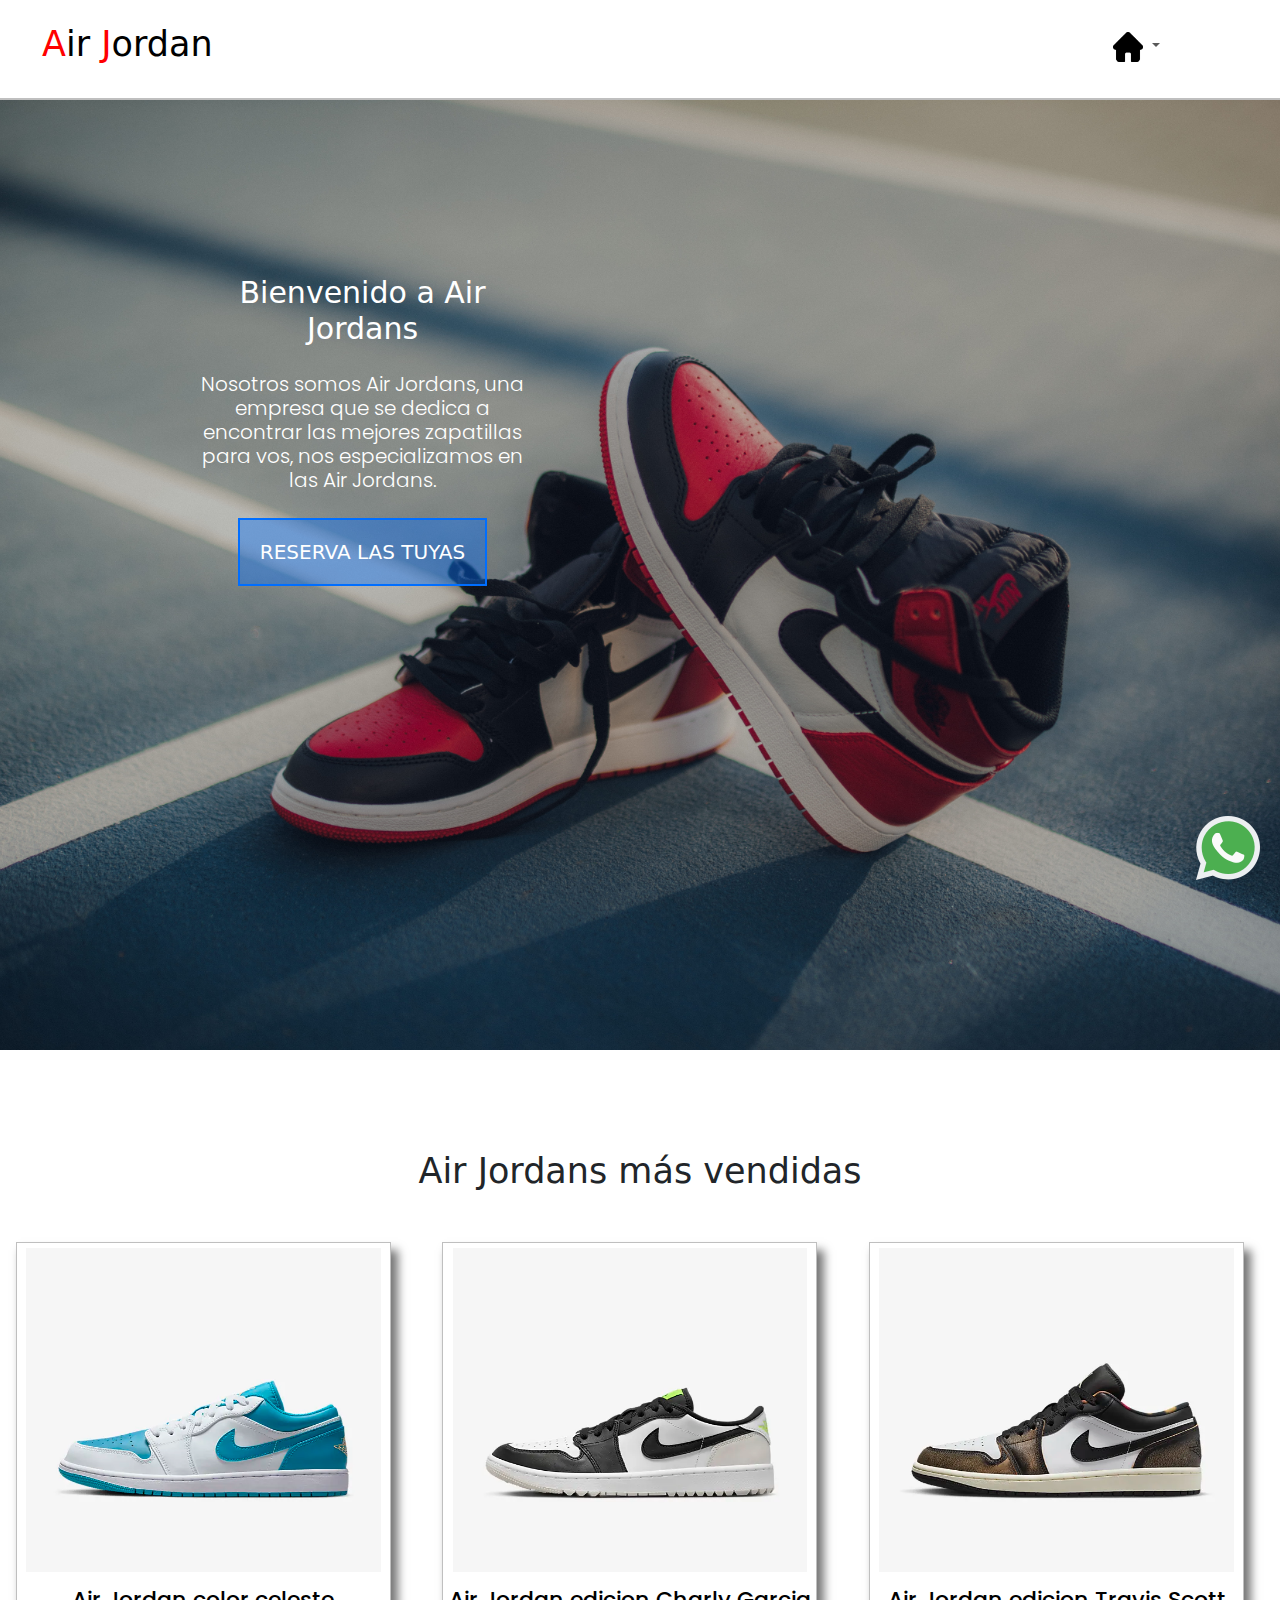
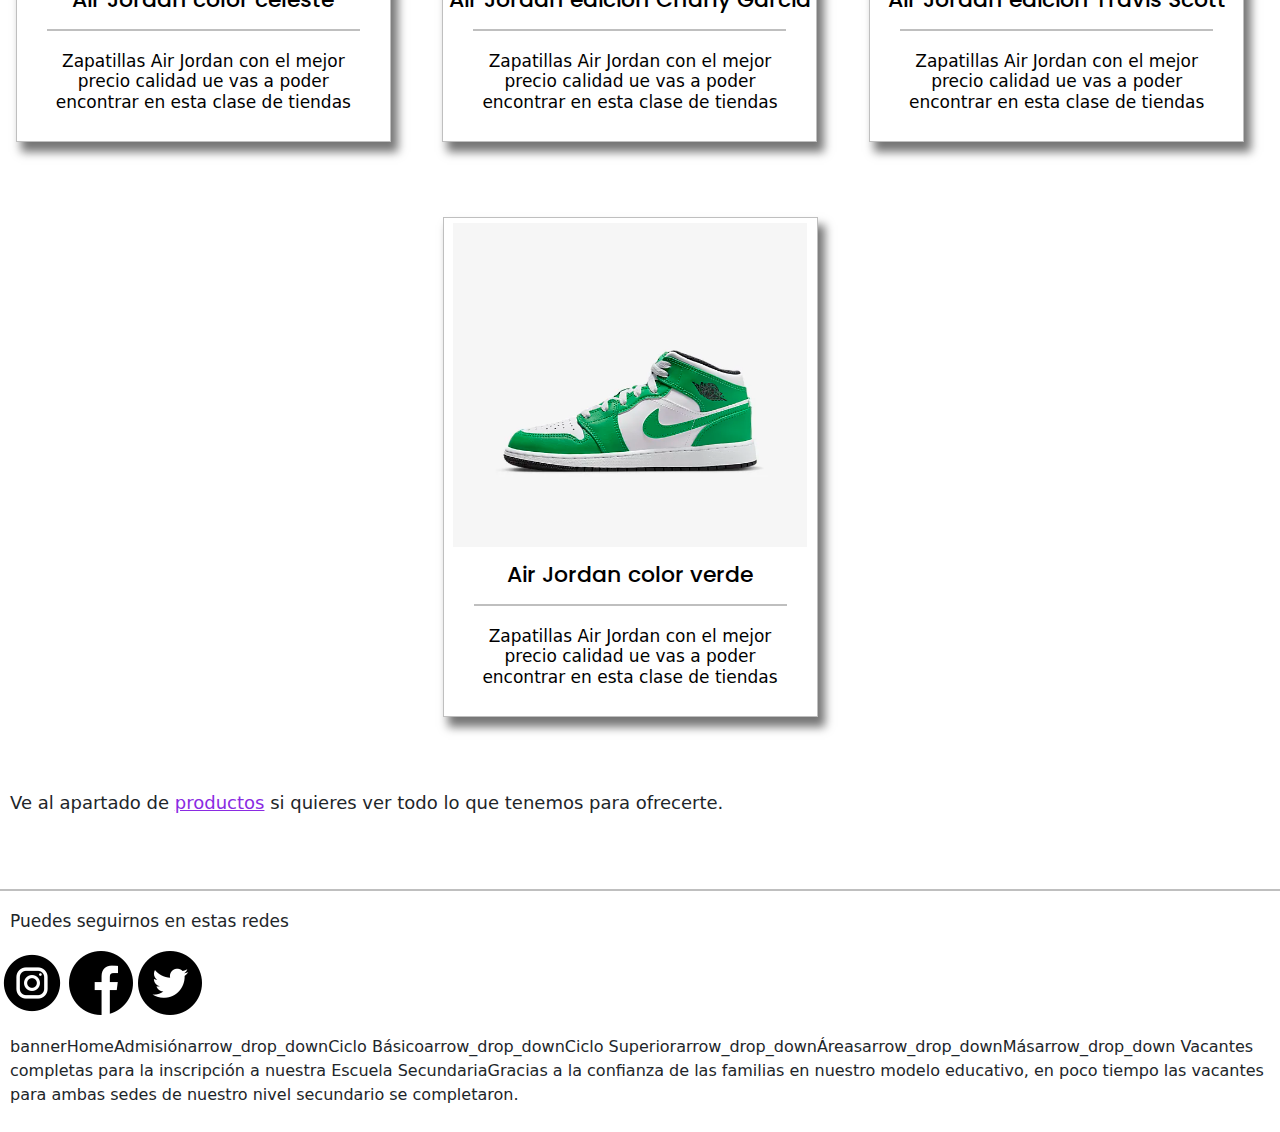
<file: index.html>
<!DOCTYPE html>
<html lang="en">

<head>
    <meta charset="UTF-8">
    <meta http-equiv="X-UA-Compatible" content="IE=edge">
    <meta name="viewport" content="width=device=width, initial-scale=1.0">
    <link rel="stylesheet" href="https://cdn.jsdelivr.net/npm/bootstrap@5.3.0-alpha3/dist/css/bootstrap.min.css">
    <script src="https://cdn.jsdelivr.net/npm/bootstrap@5.3.0-alpha3/dist/js/bootstrap.bundle.min.js"></script> 
    <link rel="stylesheet" href="./css/style.css">
    <title>Air Jordans | Las mejores zapatillas</title>
</head>

<body>
    <header>
        <nav class="navbar navbar-expand-lg bg-body-white">
            <div class="container-fluid">
                <a class="navbar-brand" href="./index.html"><span>A</span>ir <span>J</span>ordan</a>
                <button class="navbar-toggler" type="button" data-bs-toggle="collapse"
                    data-bs-target="#navbarNavDropdown" aria-controls="navbarNavDropdown" aria-expanded="false" aria-label="Toggle navigation">
                    <span class="navbar-toggler-icon"></span>
                </button>
                <div class="collapse navbar-collapse" id="navbarNavDropdown">
                    <ul class="navbar-nav">
                        <li class="nav-item dropdown">
                            <a class="nav-link nav-link dropdown-toggle" href="#" role="button" data-bs-toggle="dropdown" aria-expanded="false">
                                <img src="./img/icono_casa.png" alt="" width="30px" height="30px">
                            </a>
                            <ul class="dropdown-menu">
                                <li><a class="dropdown-item" href="./index.html">Inicio</a></li>
                                <li><a class="dropdown-item" href="./pages/productos.html">Productos</a></li>
                                <li><a class="dropdown-item" href="./pages/servicios.html">Servicios</a></li>
                                <li><a class="dropdown-item" href="./pages/acercade.html">Acerca de Nosotros</a></li>
                                <li><a class="dropdown-item" href="./pages/contacto.html">Contacto</a></li>
                            </ul>
                        </li>
                    </ul>
                </div>
            </div>
        </nav>
    </header>
    <main>
        <section class="bienvenidos">
            <div class="background-jordan">
                <div>
                    <h2>Bienvenido a Air Jordans</h2>
                    <h3>Nosotros somos Air Jordans, una empresa que se dedica a encontrar las mejores zapatillas para
                        vos, nos especializamos en las Air Jordans.</h3>
                    <a href="">RESERVA LAS TUYAS</a>
                </div>
        </section>
        <section>
            <h2 class="productos-para-vender">Air Jordans más vendidas<h2>
                    <div class="productos">
                        <a href="">
                            <div>
                                <img src="./img/Jordan-1.webp" alt="Pan redondo">
                                <h3>Air Jordan color celeste</h3>
                                <p>Zapatillas Air Jordan con el mejor precio calidad ue vas a poder encontrar en esta
                                    clase de tiendas</p>
                            </div>
                        </a>
                        <a href="">
                            <div>
                                <img src="./img/Jordan-2.webp" alt="Panes finitos">
                                <h3>Air Jordan edicion Charly Garcia</h3>
                                <p>Zapatillas Air Jordan con el mejor precio calidad ue vas a poder encontrar en esta
                                    clase de tiendas</p>
                                </div>
                        </a>
                        <a href="">
                            <div>
                                <img src="./img/Jordan-4.webp" alt="Panes">
                                <h3>Air Jordan edicion Travis Scott</h3>
                                <p>Zapatillas Air Jordan con el mejor precio calidad ue vas a poder encontrar en esta
                                    clase de tiendas</p>
                            </div>
                        </a>
                        <a href="">
                            <div>
                                <img src="./img/Jordan-3.webp" alt="Panes">
                                <h3>Air Jordan color verde</h3>
                                <p>Zapatillas Air Jordan con el mejor precio calidad ue vas a poder encontrar en esta
                                    clase de tiendas</p>
                            </div>
                        </a>
                    </div>
                    <p class="apartados-productos">Ve al apartado de <a href="./pages/productos.html">productos</a> si
                        quieres ver todo lo que tenemos para ofrecerte.</p>
        </section>
        <div class="fixed">
            <img src="./img/whatsapp (1).png" alt="">
        </div>
    </main>
    <footer>
        <h5>Puedes seguirnos en estas redes</h5>
        <img src="./img/instagram.png" alt="Instragram">
        <img src="./img/facebook.png" alt="Instragram">
        <img src="./img/gorjeo.png" alt="Instragram">
        <p>bannerHomeAdmisiónarrow_drop_downCiclo Básicoarrow_drop_downCiclo
            Superiorarrow_drop_downÁreasarrow_drop_downMásarrow_drop_down Vacantes completas para la inscripción a
            nuestra Escuela SecundariaGracias a la confianza de las familias en nuestro modelo educativo, en poco tiempo
            las vacantes para ambas sedes de nuestro nivel secundario se completaron.
        </p>
    </footer>
</body>

</html>
</file>
<file: css/style.css>
@import url('https://fonts.googleapis.com/css2?family=Poppins:wght@100;300&display=swap');
@import url('https://fonts.googleapis.com/css2?family=Dongle&family=Poppins:wght@100;300&display=swap');

/*-------------RESET------------*/
header nav ul  {
    list-style: none;
}
a{
    text-decoration: none;
}
*{
    margin: 0;
    padding: 0;
}

/*-------------HEADER------------*/
header{
    height: 100px;
    border-bottom: 2px rgba(128, 128, 128, 0.5) solid;
}
header nav div{
    padding-top: 5px;
}
header nav div .navbar-brand{
    font-size: 35px;
    margin-left: 30px;
}
header nav div a span{
    color: red;
}
header nav div .navbar-collapse{
    display: flex;
    justify-content: end;
    margin-right: 100px;
}
/*-------------MAIN------------*/

section .nuestro-inv{
    margin-top: 50px;
    margin-left: 10px;
    margin-bottom: 75px;
    display: flex;
    justify-content: center;
    font-size: 35px;
}
.bienvenidos .background-jordan{
    background-image: url(../img/jordans.jpg);
    background-repeat: none;
    background-size: cover;
    background-position: center;
    width: 100%;
    height: 950px;
    margin-top: 0;
}
.bienvenidos .background-jordan div{
    width: 325px;
    color: white;
    margin-left: 200px;
    padding-top: 175px;
    text-align: center;
}
.bienvenidos div h2{   
    text-decoration: none;
    font-size: 30px;
    margin-bottom: 25px;
}
.bienvenidos div h3{
    font-family: 'Poppins', Thin;
    font-weight: 300;
    font-size: 20px;
    margin-bottom: 45px;
}
.bienvenidos div a{
    text-decoration: none;
    color: white;
    padding: 20px;
    background-color: rgba(0, 110, 255, 0.4);
    border:rgba(0, 110, 255, 1) 2px solid ;
    font-size: 20px;
}
.bienvenidos div a:hover{
    font-size: 25px;
    background-color: rgba(137, 43, 226, 0.4);
    border:rgb(137, 43, 226) 2px solid ;
    transition: 0.5s;
}
.productos-para-vender{
    margin-top: 100px;
    font-size: 35px;
    text-decoration: none;
    display: flex;
    justify-content: center;
    margin-bottom: 50px;
}
.productos{
    display: flex;
    justify-content: space-around;
    flex-wrap: wrap;
}
.productos div{
    margin-right: 20px;
    margin-bottom: 75px;
    border: 1px rgba(128, 128, 128, 0.5) solid;
    height: 500px;
    width: 375px;
    text-align: center;
    -moz-box-shadow: 6px 9px 9px 1px rgba(0,0,0,0.54);
    -webkit-box-shadow: 6px 9px 9px 1px rgba(0,0,0,0.54);
    box-shadow: 6px 9px 9px 1px rgba(0,0,0,0.54);  
}
.productos div:hover{
    height: 525px;
    width: 400px;
    transition: 0.5s;
    margin:0px;
}
.productos div img{
    width: 95%;
    padding: 0;
    margin: 5px;
    height: 65%;
}
.productos div h3{
    margin-top: 10px;
    text-decoration: none;
    color:black;
    font-size: 22px;
    font-family: 'Poppins', Light; 
    font-weight: 500;
}
.productos div p{
    display: inline-block;
    border-top: 2px rgba(128, 128, 128, 0.5) solid ;
    font-size: 17px;
    color: black;
    text-decoration: none;
    text-align: center;
    padding-top: 20px;
    margin-top: 8px;
    margin-left: 30px;
    margin-right: 30px;
}
.apartados-productos{
    margin-left: 10px;
    margin-bottom: 75px;
    font-size: 18px;
}
.apartados-productos a{
    text-decoration: underline;
    color: blueviolet;
}
.apartados-productos a:hover{
    font-size: 20px;
    color: blue;
    transition: 0.2s;
}
.fixed{
    position: fixed;
    bottom: 20px;
    right: 20px;
}
iframe{
    text-decoration: none;
}
/*-------------FOOTER------------*/
footer{
    border-top: 2px rgba(128, 128, 128, 0.5) solid  ;
    flex-wrap: wrap;
}
.ig{
    margin-left: 10px;
}
h5{
    margin-top: 20px;
    margin-bottom: 20px;
    font-size: 17px;
    margin-left: 10px;
}
footer p{
    margin-top: 20px;
    margin-bottom: 25px;
    margin-left: 10px;
}

/*------Media_Zone------*/

@media screen and (max-width: 500px) {
    .bienvenidos .background-jordan{
        background: none;
        background-image: url(../img/jordans-fondo-500px.jpg);
        background-repeat: none;
        background-size: cover;
        background-position: center;
        height: 600px;
    } 
    .bienvenidos .background-jordan div{
        width: 250px;
        color: lightblue;
        margin-left: 125px;
        padding-top: 25px;
    }
}
@media screen and (max-width: 1280px) {
    .productos div:hover{
        height: 500px;
        width: 375px;
        transition: 0s;
        margin-right: 20px;
        margin-bottom: 75px;
    }
    .bienvenidos div a:hover{
        text-decoration: none;
        padding: 20px;
        font-size: 20px;
        background-color: rgba(0, 110, 255, 0.4);
        border:rgba(0, 110, 255, 1) 2px solid ;
    }
    .apartados-productos a:hover{
        text-decoration: underline;
        color: blueviolet;
        font-size: large;
    }
}
</file>
